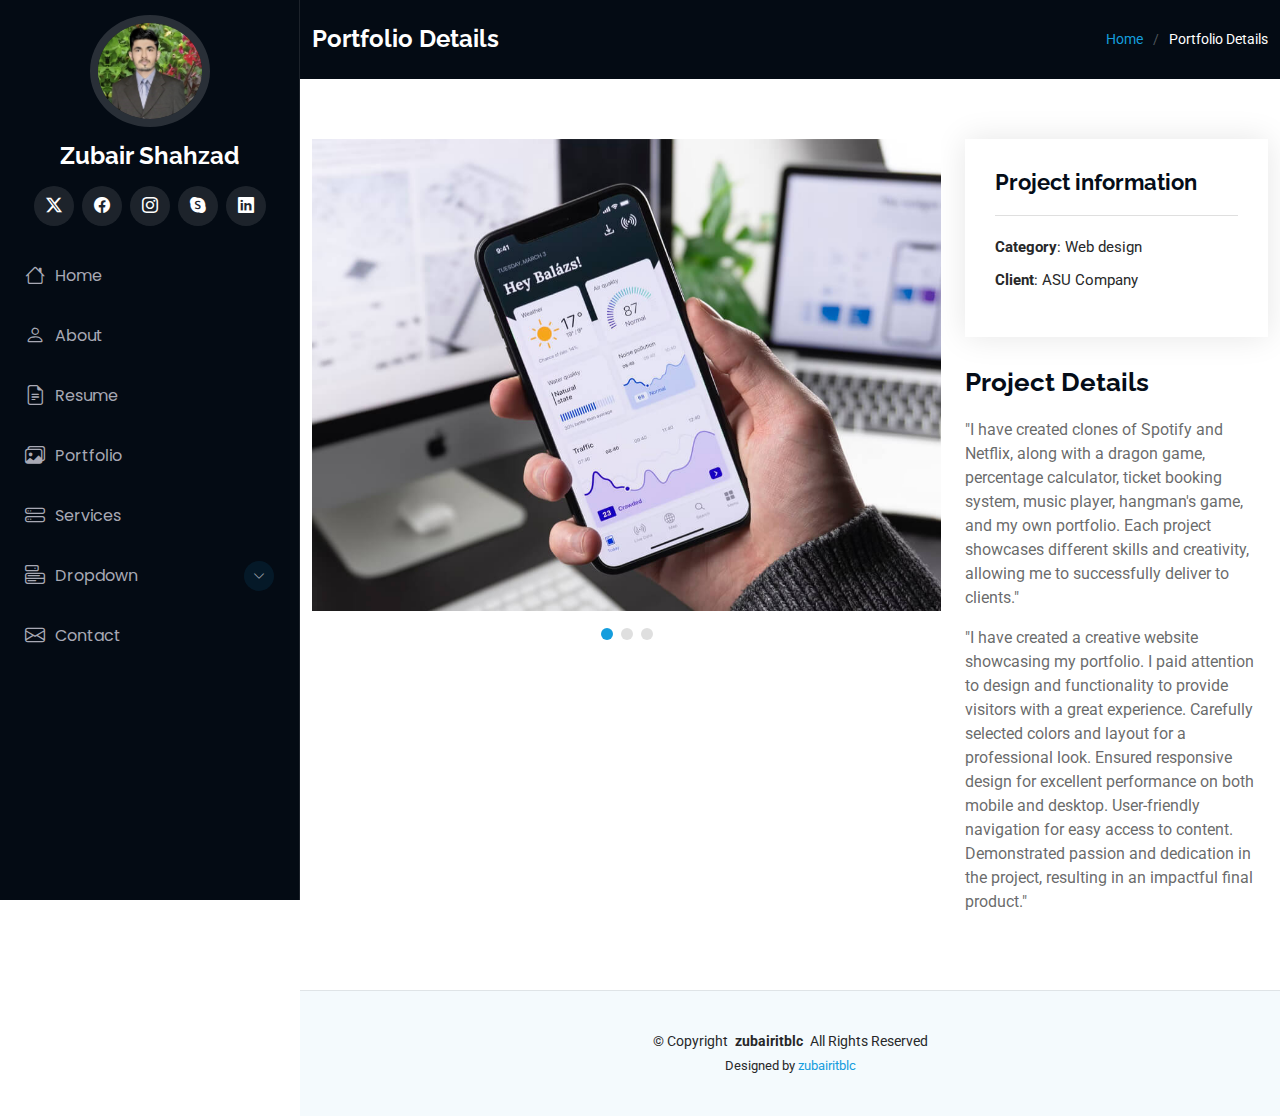
<file: portfolio-details.html>
<!DOCTYPE html>
<html lang="en">

<head>
  <meta charset="utf-8">
  <meta content="width=device-width, initial-scale=1.0" name="viewport">
  <title>Zubair Shahzad Portfolio</title>
  <meta content="" name="description">
  <meta content="" name="keywords">

  <!-- Favicons -->
  <link href="#" rel="icon">
  <link href="assets/img/apple-touch-icon.png" rel="apple-touch-icon">

  <!-- Fonts -->
  <link href="https://fonts.googleapis.com" rel="preconnect">
  <link href="https://fonts.gstatic.com" rel="preconnect" crossorigin>
  <link href="https://fonts.googleapis.com/css2?family=Roboto:ital,wght@0,100;0,300;0,400;0,500;0,700;0,900;1,100;1,300;1,400;1,500;1,700;1,900&family=Poppins:ital,wght@0,100;0,200;0,300;0,400;0,500;0,600;0,700;0,800;0,900;1,100;1,200;1,300;1,400;1,500;1,600;1,700;1,800;1,900&family=Raleway:ital,wght@0,100;0,200;0,300;0,400;0,500;0,600;0,700;0,800;0,900;1,100;1,200;1,300;1,400;1,500;1,600;1,700;1,800;1,900&display=swap" rel="stylesheet">

  <!-- Vendor CSS Files -->
  <link href="assets/vendor/bootstrap/css/bootstrap.min.css" rel="stylesheet">
  <link href="assets/vendor/bootstrap-icons/bootstrap-icons.css" rel="stylesheet">
  <link href="assets/vendor/aos/aos.css" rel="stylesheet">
  <link href="assets/vendor/glightbox/css/glightbox.min.css" rel="stylesheet">
  <link href="assets/vendor/swiper/swiper-bundle.min.css" rel="stylesheet">

  <!-- Main CSS File -->
  <link href="assets/css/main.css" rel="stylesheet">

  <!-- =======================================================
  * Template Name: iPortfolio
  * Template URL: https://bootstrapmade.com/iportfolio-bootstrap-portfolio-websites-template/
  * Updated: Jun 29 2024 with Bootstrap v5.3.3
  * Author: BootstrapMade.com
  * License: https://bootstrapmade.com/license/
  ======================================================== -->
</head>

<body class="portfolio-details-page">

  <header id="header" class="header dark-background d-flex flex-column">
    <i class="header-toggle d-xl-none bi bi-list"></i>

    <div class="profile-img">
      <img src="./assets/img/zubair.jpg" alt="" class="img-fluid rounded-circle">
    </div>

    <a href="index.html" class="logo d-flex align-items-center justify-content-center">
      <!-- Uncomment the line below if you also wish to use an image logo -->
      <!-- <img src="assets/img/logo.png" alt=""> -->
      <h1 class="sitename">Zubair Shahzad</h1>
    </a>

    <div class="social-links text-center">
      <a href="#" class="twitter"><i class="bi bi-twitter-x"></i></a>
      <a href="#" class="facebook"><i class="bi bi-facebook"></i></a>
      <a href="#" class="instagram"><i class="bi bi-instagram"></i></a>
      <a href="#" class="google-plus"><i class="bi bi-skype"></i></a>
      <a href="https://www.linkedin.com/in/zubair-shahzad-b338702b3/" class="linkedin"><i class="bi bi-linkedin"></i></a>
    </div>

    <nav id="navmenu" class="navmenu">
      <ul>
        <li><a href="#hero"><i class="bi bi-house navicon"></i>Home</a></li>
        <li><a href="#about"><i class="bi bi-person navicon"></i> About</a></li>
        <li><a href="#resume"><i class="bi bi-file-earmark-text navicon"></i> Resume</a></li>
        <li><a href="#portfolio"><i class="bi bi-images navicon"></i> Portfolio</a></li>
        <li><a href="#services"><i class="bi bi-hdd-stack navicon"></i> Services</a></li>
        <li class="dropdown"><a href="#"><i class="bi bi-menu-button navicon"></i> <span>Dropdown</span> <i class="bi bi-chevron-down toggle-dropdown"></i></a>
          
        <li><a href="#contact"><i class="bi bi-envelope navicon"></i> Contact</a></li>
      </ul>
    </nav>

  </header>

  <main class="main">

    <!-- Page Title -->
    <div class="page-title dark-background">
      <div class="container d-lg-flex justify-content-between align-items-center">
        <h1 class="mb-2 mb-lg-0">Portfolio Details</h1>
        <nav class="breadcrumbs">
          <ol>
            <li><a href="index.html">Home</a></li>
            <li class="current">Portfolio Details</li>
          </ol>
        </nav>
      </div>
    </div><!-- End Page Title -->

    <!-- Portfolio Details Section -->
    <section id="portfolio-details" class="portfolio-details section">

      <div class="container" data-aos="fade-up" data-aos-delay="100">

        <div class="row gy-4">

          <div class="col-lg-8">
            <div class="portfolio-details-slider swiper init-swiper">

              <script type="application/json" class="swiper-config">
                {
                  "loop": true,
                  "speed": 600,
                  "autoplay": {
                    "delay": 5000
                  },
                  "slidesPerView": "auto",
                  "pagination": {
                    "el": ".swiper-pagination",
                    "type": "bullets",
                    "clickable": true
                  }
                }
              </script>

              <div class="swiper-wrapper align-items-center">

                <div class="swiper-slide">
                  <img src="assets/img/portfolio/app-1.jpg" alt="">
                </div>

                <div class="swiper-slide">
                  <img src="assets/img/portfolio/product-1.jpg" alt="">
                </div>

                <div class="swiper-slide">
                  <img src="assets/img/portfolio/branding-1.jpg" alt="">
                </div>

                

              </div>
              <div class="swiper-pagination"></div>
            </div>
          </div>

          <div class="col-lg-4">
            <div class="portfolio-info" data-aos="fade-up" data-aos-delay="200">
              <h3>Project information</h3>
              <ul>
                <li><strong>Category</strong>: Web design</li>
                <li><strong>Client</strong>: ASU Company</li>
                
                
              </ul>
            </div>
            <div class="portfolio-description" data-aos="fade-up" data-aos-delay="300">
              <h2>Project Details</h2>
              <p>"I have created clones of Spotify and Netflix, along with a dragon game, percentage calculator, ticket booking system, music player, hangman's game, and my own portfolio. Each project showcases different skills and creativity, allowing me to successfully deliver to clients."</p>
              <p>
                "I have created a creative website showcasing my portfolio. I paid attention to design and functionality to provide visitors with a great experience. Carefully selected colors and layout for a professional look. Ensured responsive design for excellent performance on both mobile and desktop. User-friendly navigation for easy access to content. Demonstrated passion and dedication in the project, resulting in an impactful final product."
              </p>
            </div>
          </div>

        </div>

      </div>

    </section><!-- /Portfolio Details Section -->

  </main>

  <footer id="footer" class="footer position-relative light-background">

    <div class="container">
      <div class="copyright text-center ">
        <p>© <span>Copyright</span> <strong class="px-1 sitename">zubairitblc</strong> <span>All Rights Reserved</span></p>
      </div>
      <div class="credits">
        <!-- All the links in the footer should remain intact. -->
        <!-- You can delete the links only if you've purchased the pro version. -->
        <!-- Licensing information: https://bootstrapmade.com/license/ -->
        <!-- Purchase the pro version with working PHP/AJAX contact form: [buy-url] -->
        Designed by <a href="#">zubairitblc</a>
      </div>
    </div>

  </footer>

  <!-- Scroll Top -->
  <a href="#" id="scroll-top" class="scroll-top d-flex align-items-center justify-content-center"><i class="bi bi-arrow-up-short"></i></a>

  <!-- Preloader -->
  <div id="preloader"></div>

  <!-- Vendor JS Files -->
  <script src="assets/vendor/bootstrap/js/bootstrap.bundle.min.js"></script>
  <script src="assets/vendor/php-email-form/validate.js"></script>
  <script src="assets/vendor/aos/aos.js"></script>
  <script src="assets/vendor/typed.js/typed.umd.js"></script>
  <script src="assets/vendor/purecounter/purecounter_vanilla.js"></script>
  <script src="assets/vendor/waypoints/noframework.waypoints.js"></script>
  <script src="assets/vendor/glightbox/js/glightbox.min.js"></script>
  <script src="assets/vendor/imagesloaded/imagesloaded.pkgd.min.js"></script>
  <script src="assets/vendor/isotope-layout/isotope.pkgd.min.js"></script>
  <script src="assets/vendor/swiper/swiper-bundle.min.js"></script>

  <!-- Main JS File -->
  <script src="assets/js/main.js"></script>

</body>

</html>
</file>
<file: assets/css/main.css>
/**
* Template Name: iPortfolio
* Template URL: https://bootstrapmade.com/iportfolio-bootstrap-portfolio-websites-template/
* Updated: Jun 29 2024 with Bootstrap v5.3.3
* Author: BootstrapMade.com
* License: https://bootstrapmade.com/license/
*/

/*--------------------------------------------------------------
# Font & Color Variables
# Help: https://bootstrapmade.com/color-system/
--------------------------------------------------------------*/
/* Fonts */
:root {
  --default-font: "Roboto",  system-ui, -apple-system, "Segoe UI", Roboto, "Helvetica Neue", Arial, "Noto Sans", "Liberation Sans", sans-serif, "Apple Color Emoji", "Segoe UI Emoji", "Segoe UI Symbol", "Noto Color Emoji";
  --heading-font: "Raleway",  sans-serif;
  --nav-font: "Poppins",  sans-serif;
}

/* Global Colors - The following color variables are used throughout the website. Updating them here will change the color scheme of the entire website */
:root { 
  --background-color: #ffffff; /* Background color for the entire website, including individual sections */
  --default-color: #272829; /* Default color used for the majority of the text content across the entire website */
  --heading-color: #050d18; /* Color for headings, subheadings and title throughout the website */
  --accent-color: #149ddd; /* Accent color that represents your brand on the website. It's used for buttons, links, and other elements that need to stand out */
  --surface-color: #ffffff; /* The surface color is used as a background of boxed elements within sections, such as cards, icon boxes, or other elements that require a visual separation from the global background. */
  --contrast-color: #ffffff; /* Contrast color for text, ensuring readability against backgrounds of accent, heading, or default colors. */
}

/* Nav Menu Colors - The following color variables are used specifically for the navigation menu. They are separate from the global colors to allow for more customization options */
:root {
  --nav-color: #a8a9b4;  /* The default color of the main navmenu links */
  --nav-hover-color: #ffffff; /* Applied to main navmenu links when they are hovered over or active */
  --nav-mobile-background-color: #040b14; /* Used as the background color for mobile navigation menu */
  --nav-dropdown-background-color: #040b14; /* Used as the background color for dropdown items that appear when hovering over primary navigation items */
  --nav-dropdown-color: #a8a9b4; /* Used for navigation links of the dropdown items in the navigation menu. */
  --nav-dropdown-hover-color: #ffffff; /* Similar to --nav-hover-color, this color is applied to dropdown navigation links when they are hovered over. */
}

/* Color Presets - These classes override global colors when applied to any section or element, providing reuse of the sam color scheme. */

.light-background {
  --background-color: #f4fafd;
  --surface-color: #ffffff;
}

.dark-background {
  --background-color: #040b14;
  --default-color: #ffffff;
  --heading-color: #ffffff;
  --surface-color: #151f2b;
  --contrast-color: #ffffff;
}

/* Smooth scroll */
:root {
  scroll-behavior: smooth;
}

/*--------------------------------------------------------------
# General Styling & Shared Classes
--------------------------------------------------------------*/
body {
  color: var(--default-color);
  background-color: var(--background-color);
  font-family: var(--default-font);
}



a {
  color: var(--accent-color);
  text-decoration: none;
  transition: 0.3s;
}

a:hover {
  color: color-mix(in srgb, var(--accent-color), transparent 25%);
  text-decoration: none;
}

h1,
h2,
h3,
h4,
h5,
h6 {
  color: var(--heading-color);
  font-family: var(--heading-font);
}

/* PHP Email Form Messages
------------------------------*/
.php-email-form .error-message {
  display: none;
  background: #df1529;
  color: #ffffff;
  text-align: left;
  padding: 15px;
  margin-bottom: 24px;
  font-weight: 600;
}

.php-email-form .sent-message {
  display: none;
  color: #ffffff;
  background: #059652;
  text-align: center;
  padding: 15px;
  margin-bottom: 24px;
  font-weight: 600;
}

.php-email-form .loading {
  display: none;
  background: var(--surface-color);
  text-align: center;
  padding: 15px;
  margin-bottom: 24px;
}

.php-email-form .loading:before {
  content: "";
  display: inline-block;
  border-radius: 50%;
  width: 24px;
  height: 24px;
  margin: 0 10px -6px 0;
  border: 3px solid var(--accent-color);
  border-top-color: var(--surface-color);
  animation: php-email-form-loading 1s linear infinite;
}

@keyframes php-email-form-loading {
  0% {
    transform: rotate(0deg);
  }

  100% {
    transform: rotate(360deg);
  }
}

/*--------------------------------------------------------------
# Global Header
--------------------------------------------------------------*/
.header {
  color: var(--default-color);
  background-color: var(--background-color);
  position: fixed;
  top: 0;
  left: 0;
  bottom: 0;
  padding: 0 15px;
  width: 300px;
  transition: all ease-in-out 0.3s;
  overflow-y: auto;
  z-index: 997;
  border-right: 1px solid color-mix(in srgb, var(--default-color), transparent 90%);
}

.header .profile-img img {
  margin: 15px auto;
  display: block;
  width: 120px;
  border: 8px solid color-mix(in srgb, var(--default-color), transparent 85%);
}

.header .logo {
  line-height: 1;
  margin-bottom: 15px;
}

.header .logo img {
  max-height: 32px;
  margin-right: 8px;
}

.header .logo h1 {
  font-size: 24px;
  margin: 0;
  font-weight: 700;
  color: var(--heading-color);
}

.header .social-links {
  margin: 0 0 20px 0;
}

.header .social-links a {
  font-size: 16px;
  display: inline-flex;
  align-items: center;
  justify-content: center;
  background: color-mix(in srgb, var(--default-color), transparent 90%);
  color: var(--default-color);
  margin: 0 2px;
  border-radius: 50%;
  text-align: center;
  width: 40px;
  height: 40px;
  transition: 0.3s;
}

.header .social-links a:hover {
  color: var(--contrast-color);
  background: var(--accent-color);
}

@media (min-width: 1200px) {

  .header~main,
  .header~#footer {
    margin-left: 300px;
  }
}

@media (max-width: 1199px) {
  .header {
    left: -100%;
  }
}

.header.header-show {
  left: 0;
}

.header .header-toggle {
  color: var(--contrast-color);
  background-color: var(--accent-color);
  font-size: 22px;
  display: flex;
  align-items: center;
  justify-content: center;
  width: 40px;
  height: 40px;
  border-radius: 50%;
  cursor: pointer;
  position: fixed;
  top: 15px;
  right: 15px;
  z-index: 9999;
  transition: background-color 0.3s;
}

.header .header-toggle:hover {
  color: var(--contrast-color);
  background-color: color-mix(in srgb, var(--accent-color) 90%, white 15%);
}

/*--------------------------------------------------------------
# Navigation Menu
--------------------------------------------------------------*/
.mobile-nav-toggle {
  display: none;
}

.navmenu {
  padding: 0;
  z-index: 9997;
}

.navmenu ul {
  list-style: none;
  padding: 0 0 20px 0;
  margin: 0;
}

.navmenu a,
.navmenu a:focus {
  color: var(--nav-color);
  padding: 15px 10px;
  font-family: var(--nav-font);
  font-size: 16px;
  font-weight: 400;
  display: flex;
  align-items: center;
  white-space: nowrap;
  transition: 0.3s;
  width: 100%;
}

.navmenu a .navicon,
.navmenu a:focus .navicon {
  font-size: 20px;
  margin-right: 10px;
}

.navmenu a .toggle-dropdown,
.navmenu a:focus .toggle-dropdown {
  font-size: 12px;
  line-height: 0;
  margin-left: auto;
  width: 30px;
  height: 30px;
  display: flex;
  align-items: center;
  justify-content: center;
  border-radius: 50%;
  transition: 0.3s;
  flex-shrink: 0;
  background-color: color-mix(in srgb, var(--accent-color), transparent 90%);
}

.navmenu a .toggle-dropdown:hover,
.navmenu a:focus .toggle-dropdown:hover {
  background-color: var(--accent-color);
  color: var(--contrast-color);
}

.navmenu a:hover,
.navmenu .active,
.navmenu .active:focus {
  color: var(--nav-hover-color);
}

.navmenu a:hover .navicon,
.navmenu .active .navicon,
.navmenu .active:focus .navicon {
  color: var(--accent-color);
}

.navmenu .active .toggle-dropdown,
.navmenu .active:focus .toggle-dropdown {
  background-color: var(--accent-color);
  color: var(--contrast-color);
  transform: rotate(180deg);
}

.navmenu .dropdown {
  display: block;
}

.navmenu .dropdown a,
.navmenu .dropdown a:focus {
  color: --nav-dropdown-color;
}

.navmenu .dropdown a:hover,
.navmenu .dropdown .active,
.navmenu .dropdown .active:focus {
  color: var(--nav-dropdown-hover-color);
}

.navmenu .dropdown ul {
  position: static;
  display: none;
  z-index: 99;
  padding: 5px 10px;
  margin: 5px 10px;
  background-color: var(--nav-dropdown-background-color);
  border: 1px solid color-mix(in srgb, var(--default-color), transparent 90%);
  box-shadow: none;
  transition: all 0.5s ease-in-out;
}

.navmenu .dropdown ul ul {
  background-color: rgba(33, 37, 41, 0.1);
}

.navmenu .dropdown>.dropdown-active {
  display: block;
  background-color: rgba(33, 37, 41, 0.03);
}

/*--------------------------------------------------------------
# Global Footer
--------------------------------------------------------------*/
.footer {
  color: var(--default-color);
  background-color: var(--background-color);
  font-size: 14px;
  padding: 40px 0;
  position: relative;
  border-top: 1px solid color-mix(in srgb, var(--default-color), transparent 90%);
}

.footer .copyright p {
  margin-bottom: 0;
}

.footer .credits {
  margin-top: 4px;
  font-size: 13px;
  text-align: center;
}

/*--------------------------------------------------------------
# Preloader
--------------------------------------------------------------*/
#preloader {
  position: fixed;
  inset: 0;
  z-index: 999999;
  overflow: hidden;
  background: var(--background-color);
  transition: all 0.6s ease-out;
}

#preloader:before {
  content: "";
  position: fixed;
  top: calc(50% - 30px);
  left: calc(50% - 30px);
  border: 6px solid #ffffff;
  border-color: var(--accent-color) transparent var(--accent-color) transparent;
  border-radius: 50%;
  width: 60px;
  height: 60px;
  animation: animate-preloader 1.5s linear infinite;
}

@keyframes animate-preloader {
  0% {
    transform: rotate(0deg);
  }

  100% {
    transform: rotate(360deg);
  }
}

/*--------------------------------------------------------------
# Scroll Top Button
--------------------------------------------------------------*/
.scroll-top {
  position: fixed;
  visibility: hidden;
  opacity: 0;
  right: 15px;
  bottom: -15px;
  z-index: 99999;
  background-color: var(--accent-color);
  width: 44px;
  height: 44px;
  border-radius: 50px;
  transition: all 0.4s;
}

.scroll-top i {
  font-size: 24px;
  color: var(--contrast-color);
  line-height: 0;
}

.scroll-top:hover {
  background-color: color-mix(in srgb, var(--accent-color), transparent 20%);
  color: var(--contrast-color);
}

.scroll-top.active {
  visibility: visible;
  opacity: 1;
  bottom: 15px;
}

/*--------------------------------------------------------------
# Disable aos animation delay on mobile devices
--------------------------------------------------------------*/
@media screen and (max-width: 768px) {
  [data-aos-delay] {
    transition-delay: 0 !important;
  }
}

/*--------------------------------------------------------------
# Global Page Titles & Breadcrumbs
--------------------------------------------------------------*/
.page-title {
  color: var(--default-color);
  background-color: var(--background-color);
  padding: 25px 0;
  position: relative;
}

.page-title h1 {
  font-size: 24px;
  font-weight: 700;
}

.page-title .breadcrumbs ol {
  display: flex;
  flex-wrap: wrap;
  list-style: none;
  padding: 0;
  margin: 0;
  font-size: 14px;
  font-weight: 400;
}

.page-title .breadcrumbs ol li+li {
  padding-left: 10px;
}

.page-title .breadcrumbs ol li+li::before {
  content: "/";
  display: inline-block;
  padding-right: 10px;
  color: color-mix(in srgb, var(--default-color), transparent 70%);
}

/*--------------------------------------------------------------
# Global Sections
--------------------------------------------------------------*/
section,
.section {
  color: var(--default-color);
  background-color: var(--background-color);
  padding: 60px 0;
  overflow: clip;
}

/*--------------------------------------------------------------
# Global Section Titles
--------------------------------------------------------------*/
.section-title {
  padding-bottom: 60px;
  position: relative;
}

.section-title h2 {
  font-size: 32px;
  font-weight: 700;
  margin-bottom: 20px;
  padding-bottom: 20px;
  position: relative;
}

.section-title h2:after {
  content: "";
  position: absolute;
  display: block;
  width: 50px;
  height: 3px;
  background: var(--accent-color);
  left: 0;
  bottom: 0;
}

.section-title p {
  margin-bottom: 0;
}

/*--------------------------------------------------------------
# Hero Section
--------------------------------------------------------------*/
.hero {
  width: 100%;
  min-height: 80vh;
  position: relative;
  padding: 80px 0;
  display: flex;
  align-items: center;
  justify-content: center;
}

.hero img {
  position: absolute;
  inset: 0;
  display: block;
  width: 100%;
  height: 100%;
  object-fit: cover;
  z-index: 1;
  
}

.hero:before {
  content: "";
  background: color-mix(in srgb, var(--background-color), transparent 70%);
  position: absolute;
  inset: 0;
  z-index: 2;
}

.hero .container {
  position: relative;
  z-index: 3;
}

.hero h2 {
  margin: 0;
  font-size: 64px;
  font-weight: 700;
}

.hero p {
  margin: 5px 0 0 0;
  font-size: 26px;
}

.hero p span {
  letter-spacing: 1px;
  border-bottom: 2px solid var(--accent-color);
}

.hero .social-links {
  margin-top: 25px;
}

.hero .social-links a {
  font-size: 24px;
  display: inline-block;
  color: color-mix(in srgb, var(--default-color), transparent 50%);
  line-height: 1;
  margin-right: 20px;
  transition: 0.3s;
}

.hero .social-links a:hover {
  color: var(--accent-color);
}

@media (max-width: 768px) {
  .hero h2 {
    font-size: 32px;
  }

  .hero p {
    font-size: 20px;
  }
}

/*--------------------------------------------------------------
# About Section
--------------------------------------------------------------*/
.about .content h2 {
  font-weight: 700;
  font-size: 24px;
}

.about .content ul {
  list-style: none;
  padding: 0;
}

.about .content ul li {
  margin-bottom: 20px;
  display: flex;
  align-items: center;
}

.about .content ul strong {
  margin-right: 10px;
}

.about .content ul i {
  font-size: 16px;
  margin-right: 5px;
  color: var(--accent-color);
  line-height: 0;
}

/*--------------------------------------------------------------
# Stats Section
--------------------------------------------------------------*/
.stats .stats-item {
  padding: 30px;
  width: 100%;
}

.stats .stats-item i {
  color: var(--accent-color);
  display: block;
  font-size: 44px;
  float: left;
  line-height: 0;
}

.stats .stats-item .purecounter {
  color: var(--heading-color);
  font-size: 48px;
  line-height: 40px;
  display: block;
  font-weight: 700;
  margin-left: 60px;
}

.stats .stats-item p {
  color: color-mix(in srgb, var(--default-color), transparent 40%);
  padding: 15px 0 0 0;
  margin: 0 0 0 60px;
  font-family: var(--heading-font);
  font-size: 14px;
}

/*--------------------------------------------------------------
# Skills Section
--------------------------------------------------------------*/
.skills .progress {
  height: 60px;
  display: block;
  background: none;
  border-radius: 0;
}

.skills .progress .skill {
  color: var(--heading-color);
  padding: 0;
  margin: 0 0 6px 0;
  text-transform: uppercase;
  display: block;
  font-weight: 600;
  font-family: var(--heading-font);
}

.skills .progress .skill .val {
  float: right;
  font-style: normal;
}

.skills .progress-bar-wrap {
  background: color-mix(in srgb, var(--default-color), transparent 90%);
  height: 10px;
}

.skills .progress-bar {
  width: 1px;
  height: 10px;
  transition: 0.9s;
  background-color: var(--accent-color);
}

/*--------------------------------------------------------------
# Resume Section
--------------------------------------------------------------*/
.resume .resume-title {
  color: var(--heading-color);
  font-size: 26px;
  font-weight: 700;
  margin-top: 20px;
  margin-bottom: 20px;
}

.resume .resume-item {
  padding: 0 0 20px 20px;
  margin-top: -2px;
  border-left: 2px solid var(--accent-color);
  position: relative;
}

.resume .resume-item h4 {
  line-height: 18px;
  font-size: 18px;
  font-weight: 600;
  text-transform: uppercase;
  color: color-mix(in srgb, var(--default-color), transparent 20%);
  margin-bottom: 10px;
}

.resume .resume-item h5 {
  font-size: 16px;
  padding: 5px 15px;
  display: inline-block;
  font-weight: 600;
  margin-bottom: 10px;
}

.resume .resume-item ul {
  padding-left: 20px;
}

.resume .resume-item ul li {
  padding-bottom: 10px;
}

.resume .resume-item:last-child {
  padding-bottom: 0;
}

.resume .resume-item::before {
  content: "";
  position: absolute;
  width: 16px;
  height: 16px;
  border-radius: 50px;
  left: -9px;
  top: 0;
  background: var(--background-color);
  border: 2px solid var(--accent-color);
}

/*--------------------------------------------------------------
# Portfolio Section
--------------------------------------------------------------*/
.portfolio .portfolio-filters {
  padding: 0;
  margin: 0 auto 20px auto;
  list-style: none;
  text-align: center;
}

.portfolio .portfolio-filters li {
  cursor: pointer;
  display: inline-block;
  padding: 0;
  font-size: 14px;
  font-weight: 400;
  margin: 0 10px;
  line-height: 1;
  text-transform: uppercase;
  margin-bottom: 10px;
  transition: all 0.3s ease-in-out;
}

.portfolio .portfolio-filters li:hover,
.portfolio .portfolio-filters li.filter-active {
  color: var(--accent-color);
}

.portfolio .portfolio-filters li:first-child {
  margin-left: 0;
}

.portfolio .portfolio-filters li:last-child {
  margin-right: 0;
}

@media (max-width: 575px) {
  .portfolio .portfolio-filters li {
    font-size: 14px;
    margin: 0 5px;
  }
}

.portfolio .portfolio-content {
  position: relative;
  overflow: hidden;
}

.portfolio .portfolio-content img {
  transition: 0.3s;
}

.portfolio .portfolio-content .portfolio-info {
  opacity: 0;
  position: absolute;
  inset: 0;
  z-index: 3;
  transition: all ease-in-out 0.3s;
  background: rgba(0, 0, 0, 0.6);
  padding: 15px;
}

.portfolio .portfolio-content .portfolio-info h4 {
  font-size: 14px;
  padding: 5px 10px;
  font-weight: 400;
  color: #ffffff;
  display: inline-block;
  background-color: var(--accent-color);
}

.portfolio .portfolio-content .portfolio-info p {
  position: absolute;
  bottom: 10px;
  text-align: center;
  display: inline-block;
  left: 0;
  right: 0;
  font-size: 16px;
  font-weight: 600;
  color: rgba(255, 255, 255, 0.8);
}

.portfolio .portfolio-content .portfolio-info .preview-link,
.portfolio .portfolio-content .portfolio-info .details-link {
  position: absolute;
  left: calc(50% - 40px);
  font-size: 26px;
  top: calc(50% - 14px);
  color: #fff;
  transition: 0.3s;
  line-height: 1.2;
}

.portfolio .portfolio-content .portfolio-info .preview-link:hover,
.portfolio .portfolio-content .portfolio-info .details-link:hover {
  color: var(--accent-color);
}

.portfolio .portfolio-content .portfolio-info .details-link {
  left: 50%;
  font-size: 34px;
  line-height: 0;
}

.portfolio .portfolio-content:hover .portfolio-info {
  opacity: 1;
}

.portfolio .portfolio-content:hover img {
  transform: scale(1.1);
}

/*--------------------------------------------------------------
# Services Section
--------------------------------------------------------------*/
.services .service-item {
  position: relative;
}

.services .service-item .icon {
  background: var(--accent-color);
  display: flex;
  align-items: center;
  justify-content: center;
  width: 54px;
  height: 54px;
  border-radius: 50%;
  transition: 0.5s;
  border: 1px solid var(--accent-color);
  margin-right: 20px;
}

.services .service-item .icon i {
  color: var(--contrast-color);
  font-size: 24px;
  line-height: 0;
}

.services .service-item:hover .icon {
  background: var(--surface-color);
}

.services .service-item:hover .icon i {
  color: var(--accent-color);
}

.services .service-item .title {
  font-weight: 700;
  margin-bottom: 15px;
  font-size: 18px;
}

.services .service-item .title a {
  color: var(--heading-color);
}

.services .service-item .title a:hover {
  color: var(--accent-color);
}

.services .service-item .description {
  line-height: 24px;
  font-size: 14px;
}

/*--------------------------------------------------------------
# Testimonials Section
--------------------------------------------------------------*/
.testimonials .testimonials-carousel,
.testimonials .testimonials-slider {
  overflow: hidden;
}

.testimonials .testimonial-item {
  box-sizing: content-box;
  text-align: center;
  min-height: 320px;
}

.testimonials .testimonial-item .testimonial-img {
  width: 90px;
  border-radius: 50%;
  margin: 0 auto;
}

.testimonials .testimonial-item h3 {
  font-size: 18px;
  font-weight: bold;
  margin: 10px 0 5px 0;
}

.testimonials .testimonial-item h4 {
  font-size: 14px;
  color: color-mix(in srgb, var(--default-color), transparent 20%);
  margin: 0;
}

.testimonials .testimonial-item .quote-icon-left,
.testimonials .testimonial-item .quote-icon-right {
  color: color-mix(in srgb, var(--accent-color), transparent 40%);
  font-size: 26px;
  line-height: 0;
}

.testimonials .testimonial-item .quote-icon-left {
  display: inline-block;
  left: -5px;
  position: relative;
}

.testimonials .testimonial-item .quote-icon-right {
  display: inline-block;
  right: -5px;
  position: relative;
  top: 10px;
  transform: scale(-1, -1);
}

.testimonials .testimonial-item p {
  font-style: italic;
  margin: 0 15px 15px 15px;
  padding: 20px;
  background-color: var(--surface-color);
  position: relative;
  margin-bottom: 35px;
  border-radius: 6px;
  box-shadow: 0px 2px 15px rgba(0, 0, 0, 0.1);
}

.testimonials .testimonial-item p::after {
  content: "";
  width: 0;
  height: 0;
  border-top: 20px solid var(--surface-color);
  border-right: 20px solid transparent;
  border-left: 20px solid transparent;
  position: absolute;
  bottom: -20px;
  left: calc(50% - 20px);
}

.testimonials .swiper-wrapper {
  height: auto;
}

.testimonials .swiper-pagination {
  margin-top: 40px;
  position: relative;
}

.testimonials .swiper-pagination .swiper-pagination-bullet {
  width: 12px;
  height: 12px;
  background-color: var(--background-color);
  opacity: 1;
  border: 1px solid var(--accent-color);
}

.testimonials .swiper-pagination .swiper-pagination-bullet-active {
  background-color: var(--accent-color);
}

/*--------------------------------------------------------------
# Contact Section
--------------------------------------------------------------*/
.contact .info-wrap {
  background-color: var(--surface-color);
  box-shadow: 0px 0px 20px rgba(0, 0, 0, 0.1);
  padding: 30px;
}

@media (max-width: 575px) {
  .contact .info-wrap {
    padding: 20px;
  }
}

.contact .info-item {
  margin-bottom: 40px;
}

.contact .info-item i {
  font-size: 20px;
  color: var(--accent-color);
  background: color-mix(in srgb, var(--accent-color), transparent 92%);
  width: 44px;
  height: 44px;
  display: flex;
  justify-content: center;
  align-items: center;
  border-radius: 50px;
  transition: all 0.3s ease-in-out;
  margin-right: 15px;
}

.contact .info-item h3 {
  padding: 0;
  font-size: 18px;
  font-weight: 700;
  margin-bottom: 5px;
}

.contact .info-item p {
  padding: 0;
  margin-bottom: 0;
  font-size: 14px;
}

.contact .info-item:hover i {
  background: var(--accent-color);
  color: var(--contrast-color);
}

.contact .php-email-form {
  background-color: var(--surface-color);
  height: 100%;
  padding: 30px;
  box-shadow: 0px 0px 20px rgba(0, 0, 0, 0.1);
}

@media (max-width: 575px) {
  .contact .php-email-form {
    padding: 20px;
  }
}

.contact .php-email-form input[type=text],
.contact .php-email-form input[type=email],
.contact .php-email-form textarea {
  font-size: 14px;
  padding: 10px 15px;
  box-shadow: none;
  border-radius: 0;
  color: var(--default-color);
  background-color: var(--surface-color);
  border-color: color-mix(in srgb, var(--default-color), transparent 80%);
}

.contact .php-email-form input[type=text]:focus,
.contact .php-email-form input[type=email]:focus,
.contact .php-email-form textarea:focus {
  border-color: var(--accent-color);
}

.contact .php-email-form input[type=text]::placeholder,
.contact .php-email-form input[type=email]::placeholder,
.contact .php-email-form textarea::placeholder {
  color: color-mix(in srgb, var(--default-color), transparent 70%);
}

.contact .php-email-form button[type=submit] {
  color: var(--contrast-color);
  background: var(--accent-color);
  border: 0;
  padding: 10px 30px;
  transition: 0.4s;
  border-radius: 50px;
}

.contact .php-email-form button[type=submit]:hover {
  background: color-mix(in srgb, var(--accent-color), transparent 25%);
}

/*--------------------------------------------------------------
# Portfolio Details Section
--------------------------------------------------------------*/
.portfolio-details .portfolio-details-slider img {
  width: 100%;
}

.portfolio-details .portfolio-details-slider .swiper-pagination {
  margin-top: 20px;
  position: relative;
}

.portfolio-details .portfolio-details-slider .swiper-pagination .swiper-pagination-bullet {
  width: 12px;
  height: 12px;
  background-color: color-mix(in srgb, var(--default-color), transparent 85%);
  opacity: 1;
}

.portfolio-details .portfolio-details-slider .swiper-pagination .swiper-pagination-bullet-active {
  background-color: var(--accent-color);
}

.portfolio-details .portfolio-info {
  padding: 30px;
  box-shadow: 0px 0 30px rgba(0, 0, 0, 0.1);
}

.portfolio-details .portfolio-info h3 {
  font-size: 22px;
  font-weight: 700;
  margin-bottom: 20px;
  padding-bottom: 20px;
  border-bottom: 1px solid color-mix(in srgb, var(--default-color), transparent 85%);
}

.portfolio-details .portfolio-info ul {
  list-style: none;
  padding: 0;
  font-size: 15px;
}

.portfolio-details .portfolio-info ul li+li {
  margin-top: 10px;
}

.portfolio-details .portfolio-description {
  padding-top: 30px;
}

.portfolio-details .portfolio-description h2 {
  font-size: 26px;
  font-weight: 700;
  margin-bottom: 20px;
}

.portfolio-details .portfolio-description p {
  padding: 0;
  color: color-mix(in srgb, var(--default-color), transparent 30%);
}

/*--------------------------------------------------------------
# Service Details Section
--------------------------------------------------------------*/
.service-details .services-list {
  padding: 10px 30px;
  border: 1px solid color-mix(in srgb, var(--default-color), transparent 90%);
  margin-bottom: 20px;
}

.service-details .services-list a {
  display: block;
  line-height: 1;
  padding: 8px 0 8px 15px;
  border-left: 3px solid color-mix(in srgb, var(--default-color), transparent 70%);
  margin: 20px 0;
  color: color-mix(in srgb, var(--default-color), transparent 20%);
  transition: 0.3s;
}

.service-details .services-list a.active {
  color: var(--heading-color);
  font-weight: 700;
  border-color: var(--accent-color);
}

.service-details .services-list a:hover {
  border-color: var(--accent-color);
}

.service-details .services-img {
  margin-bottom: 20px;
}

.service-details h3 {
  font-size: 26px;
  font-weight: 700;
}

.service-details h4 {
  font-size: 20px;
  font-weight: 700;
}

.service-details p {
  font-size: 15px;
}

.service-details ul {
  list-style: none;
  padding: 0;
  font-size: 15px;
}

.service-details ul li {
  padding: 5px 0;
  display: flex;
  align-items: center;
}

.service-details ul i {
  font-size: 20px;
  margin-right: 8px;
  color: var(--accent-color);
}


/*--------------------------------------------------------------
# Starter Section Section
--------------------------------------------------------------*/
.starter-section {
  /* Add your styles here */
}
</file>
